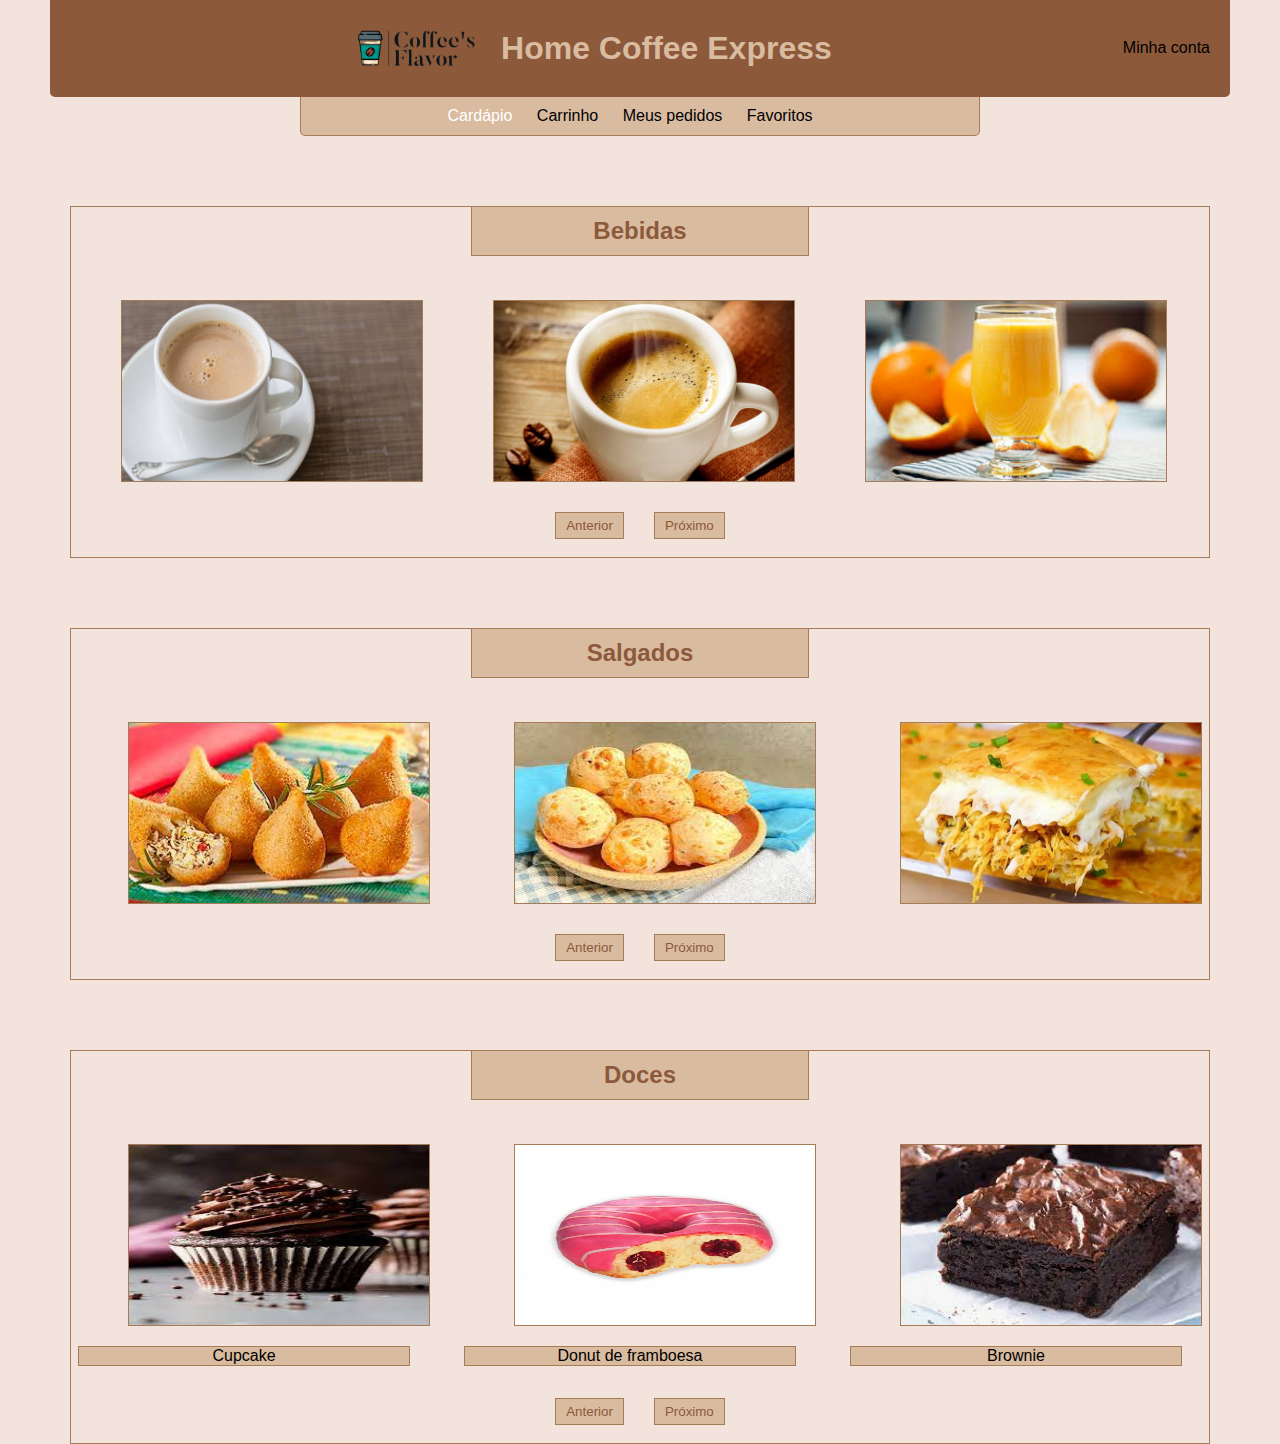
<file: index.html>
<!DOCTYPE html>
<html>
<head>
    <meta charset="UTF-8">
    <title>Título da Página</title>
    <link rel="stylesheet" href="styles.css">
    <script type="text/javascript" src="util.js"></script>
</head>
<body>
    <header>
        <div class="titulo">
            <img class="logo" src="Imagens Mockup/App/Logo empresa sem fundo.png">
                <h1>Home Coffee Express </h1>
        </div>
        <div class="login">
            <nav>
                <p><a href="minha_conta.html"> Minha conta </a> </p>
            </nav>
        </div>
    </header>

    <div>
            <nav class="submenu">
                <ul>
                    <li id="cardapio"> <a href="index.html"style=" color: white;" > Cardápio </a> </li>
                    <li id="carrinho"><a href="carrinho.html"> Carrinho </a> </li>
                    <li id="meus_pedidos"> <a href="meus_pedidos.html"> Meus pedidos </a> </li>
                    <li id="favoritos"> <a href="favoritos.html"> Favoritos </a> </li>
                </ul>
            </nav>
    </div>


    <div class="carousel">
        <h2>Bebidas</h2>
        <br>
        <div class="carousel-container">
            
            <ul class="carousel-items">
                    <li>
                        <a href="item_produto.html">
                            <img src="Imagens Mockup/Bebidas/cafe-com-leite.jpeg" class="imagem_item" alt="Café com Leite">
                        </a>
                    </li>
                    <li>
                        <a href="item_produto.html">
                            <img src="Imagens Mockup/Bebidas/cafe-expresso.jpg" class="imagem_item" alt="Café Expresso">
                        </a>
                    </li>
                    <li>
                        <a href="item_produto.html">
                            <img src="Imagens Mockup/Bebidas/Suco de laranja.jpg" class="imagem_item" alt="Suco de Laranja">
                        </a>
                    </li>
                    <li>
                        <a href="item_produto.html">
                            <img src="Imagens Mockup/Bebidas/Frapucinno.jpg" class="imagem_item" alt="Frapucinno">
                        </a>
                    </li>
                    <li>
                        <a href="item_produto.html">
                            <img src="Imagens Mockup/Bebidas/Cha_gelado.jpg" class="imagem_item" alt="Cha Gelado">
                        </a>
                    </li>
                    <li>
                        <a href="item_produto.html">
                            <img src="Imagens Mockup/Bebidas/Macciato.jpg" class="imagem_item" alt="Macciato">
                        </a>
                    </li>

                    <li>
                        <a href="item_produto.html">
                            <img src="Imagens Mockup/Bebidas/Especial_da_Casa.jpg" class="imagem_item" alt="Especial da casa">
                        </a>
                    </li>

                    <li>
                        <a href="item_produto.html">
                            <img src="Imagens Mockup/Bebidas/Cafe_amora.jpg" class="imagem_item" alt="Cafe Amora">
                        </a>
                    </li>

                    <li>
                        <a href="item_produto.html">
                            <img src="Imagens Mockup/Bebidas/Cafe_preto.jpg" class="imagem_item" alt="Café Preto">
                        </a>
                    </li>
                </ul>
            
        </div>
        <div class="carousel-navigation">
            <button class="carousel-prev">Anterior</button>
            <button class="carousel-next">Próximo</button>
        </div>

        <br>
    </div>





        <div class="carousel2">
            <h2> Salgados</h2>
            <br>
            
            <div class="carousel-container">
                <ul class="carousel-items">

                    <li>
                        
                            <a href="item_produto.html">
                                <img src="Imagens Mockup/Salgados/Coxinha.jpg"
                                class="imagem_item">
                            </a>
                        
                    </li>
                
                    <li>
                        
                            <a href="item_produto.html">
                                <img src="Imagens Mockup/Salgados/Pão de queijo.jpg"
                                class="imagem_item">
                            </a>
                        
                    </li>
                
                <li>
                    
                        <a href="item_produto.html">
                            <img src="Imagens Mockup/Salgados/Torta de frango.jpg"
                            class="imagem_item">
                        </a>    
                     
                </li>
            </ul>
        </div>
        
        <div class="carousel-navigation">
            <button class="carousel-prev2">Anterior</button>
            <button class="carousel-next2">Próximo</button>
        </div>
        
        
        <br>
    </div>
    
    <div class="carousel3">
        <h2> Doces</h2>
        <br>
        
        <div class="carousel-container">
            <ul class="carousel-items">
                <li>    
                    <a href="item_produto.html">
                        <img src="Imagens Mockup/Doces/Cupcake.jpg"
                        class="imagem_item">
                    </a>
                    <p class="legenda_imagem">Cupcake</p>
                </li>
                        
                <li>
                    <a href="item_produto.html">
                        <img src="Imagens Mockup/Doces/Donut de framboesa.jpg"
                        class="imagem_item">
                    </a>
                    <p class="legenda_imagem">Donut de framboesa</p>
                </li>
                            
                <li>
                    <a href="item_produto.html">
                        <img src="Imagens Mockup/Doces/Brownie.jpg"
                        class="imagem_item">
                    </a>
                    <p class="legenda_imagem">Brownie</p>
                </li>          
                            
                        
                    
            </ul>
            
            <div class="carousel-navigation">
                <button class="carousel-prev3">Anterior</button>
                <button class="carousel-next3">Próximo</button>
            </div>

        <br>
        
    </div>
    

    
    
</body>
</html>
</file>
<file: styles.css>
/* Estilos gerais */
body {
    font-family: Arial, sans-serif;
    height: 800px;
    margin: 0;
    padding: 0;
    background-color: #F2E4DC;
}

/* Estilos do cabeçalho */
header {
    background-color: #8C593B;
    color: #D9BBA0;
    padding: 10px;
    display: flex;
    align-items: center;
    justify-content: center;
    margin-left: 50px;
    margin-right: 50px;
    border-radius: 0px 0px 5px 5px;
}

.titulo {
    display: flex;
    align-items: center;
    justify-content: center;
    text-align: center;
    margin-left: auto;
}


.login {
    margin-left: auto;
    display: flex;
    color: black;
}

.login:hover {
    border-color: #fff;
    color: #FFF;
    font-size: 17px;
}

.submenu {
    justify-content: center;
    text-align: center;
    padding: 10px;
    border: solid 1px black;
    margin-right: 300px;
    margin-left: 300px;
    border-top: hidden;
    background-color: #D9BBA0;
    border-color: #A67C58;
    border-radius: 0px 0px 5px 5px;
}

#cardapio:hover {
    border-color: #fff;
    color: #FFF;
    font-size: 17px;
}

#carrinho:hover {
    border-color: #fff;
    color: #FFF;
    font-size: 17px;
}
#meus_pedidos:hover {
    border-color: #fff;
    color: #FFF;
    font-size: 17px;
}
#favoritos:hover {
    border-color: #fff;
    color: #FFF;
    font-size: 17px;
}

a:link, a:visited {
    text-decoration: none;
    color: black;
}

a:hover {
    color: #FFF;
}

header img {
    width: 150px;
    margin-right: 10px;
}

header h1 {
    margin: 0;
}

/* Estilos do menu de navegação */
nav {
    display: flex;
}

nav p {
    margin: 0 10px;
    text-align: center;
}

/* Estilos do carrossel */
.carousel {
    margin: 70px;
    border: solid 1px #A67C58;
    
}

.carousel2 {
    margin: 70px;
    border: solid 1px #A67C58;
    
}

.carousel3 {
    margin: 70px;
    border: solid 1px #A67C58;
    
}

.carousel h2 {
    margin: 10px 0;
    text-align: center;
    border: solid 1px black;
    padding: 10px;
    margin-right: 400px;
    margin-left: 400px;
    margin-top: auto;
    border-top: hidden;
    background-color: #D9BBA0;
    border-color: #A67C58;
    color: #8C593B;
}

.carousel ul {
    list-style: none;
    padding: 0;
    display: flex;
    transition: transform 0.5s ease-in-out; /* Adicionado para a transição suave */
    position: relative; /* Adicionado para posicionamento dos itens */
}

.carousel ul li {
    flex: 0 0 auto;
    margin-right: 20px;
}

.carousel2 h2 {
    margin: 10px 0;
    text-align: center;
    border: solid 1px black;
    padding: 10px;
    margin-right: 400px;
    margin-left: 400px;
    margin-top: auto;
    border-top: hidden;
    background-color: #D9BBA0;
    border-color: #A67C58;
    color: #8C593B;
}

.carousel2 ul {
    list-style: none;
    padding: 0;
    display: flex;
    transition: transform 0.5s ease-in-out; /* Adicionado para a transição suave */
    position: relative; /* Adicionado para posicionamento dos itens */
}

.carousel2 ul li {
    flex: 0 0 auto;
    margin-right: 20px;
}

.carousel3 h2 {
    margin: 10px 0;
    text-align: center;
    border: solid 1px black;
    padding: 10px;
    margin-right: 400px;
    margin-left: 400px;
    margin-top: auto;
    border-top: hidden;
    background-color: #D9BBA0;
    border-color: #A67C58;
    color: #8C593B;
}

.carousel3 ul {
    list-style: none;
    padding: 0;
    display: flex;
    transition: transform 0.5s ease-in-out; /* Adicionado para a transição suave */
    position: relative; /* Adicionado para posicionamento dos itens */
}

.carousel3 ul li {
    flex: 0 0 auto;
    margin-right: 20px;
}




.imagem_item {
    width: 300px;
    height: 180px;
    border: solid 1px #A67C58;
}

.item_carousel {
    display: inline-block;
    margin-right: 20px; /* Espaço entre os itens */
}

.imagem_carousel{
    display: flex;
    gap: 20px;
    justify-content: center;
    text-align: center;
}

.legenda_imagem {
    border: solid 1px #A67C58;
    margin-right: 20px; /* Espaço entre os itens */
    background-color: #D9BBA0;
}



nav ul{
    margin: 0px;
    padding: 0px;
}

nav ul li {
    justify-content: center;
    display: inline-block;
    margin-right: 20px;
}

.carousel-navigation {
    display: flex;
    justify-content: center;
    margin-top: 10px;
}

.carousel-prev,
.carousel-next {
    padding: 5px 10px;
    margin: 0 15px;
    background-color: #D9BBA0;
    border: none;
    color: #8C593B;
    border: solid 1px #A67C58;
    cursor: pointer;
}

.carousel-prev:hover,
.carousel-next:hover {
    background-color: #8C593B;
    color: #D9BBA0;
}

.carousel-prev2,
.carousel-next2 {
    padding: 5px 10px;
    margin: 0 15px;
    background-color: #D9BBA0;
    border: none;
    color: #8C593B;
    border: solid 1px #A67C58;
    cursor: pointer;
}

.carousel-prev2:hover,
.carousel-next2:hover {
    background-color: #8C593B;
    color: #D9BBA0;
}

.carousel-prev3,
.carousel-next3 {
    padding: 5px 10px;
    margin: 0 15px;
    background-color: #D9BBA0;
    border: none;
    color: #8C593B;
    border: solid 1px #A67C58;
    cursor: pointer;
}

.carousel-prev3:hover,
.carousel-next3:hover {
    background-color: #8C593B;
    color: #D9BBA0;
}

.carousel-container {
    overflow: hidden;
}


.carousel-items {
    display: flex;
    gap: 20px;

    text-align: center;

}

.carousel-items a {
    margin-left: 50px;
}

.carousel ul li {
    margin: auto;
    flex: 0 0 auto;
}

.carousel2 ul li {
    margin: auto;
    flex: 0 0 auto;
}

.carousel3 ul li {
    margin: auto;
    flex: 0 0 auto;
}

@media (max-width: 767px) {
    .carousel {
        margin: 30px;
    }

    .carousel h2 {
        margin-right: 30px;
        margin-left: 30px;
    }

    .carousel-container {
        max-width: 100%;
    }

    .carousel-items {
        flex-wrap: nowrap;
    }

    .carousel-prev,
    .carousel-next {
        font-size: 12px;
    }
}

.meu_carrinho {
    border: solid 1px #A67C58;
    margin: 50px;

}

.meu_carrinho h2{
    text-align: center;
}

.lista_carrinho{
    display: inline-flex;

}

.lista_carrinho_detalhes {
    height: 30px;
    margin: 0px 50px;
    display: inline-flex;

}

.descricoes_lista_carrinho{
    margin:0px 30px;
    display: flex;
    align-items: center;
}

.texto_item {
    margin: 0px 60px;
    margin-top: 60px;
}

.butao_item {
    margin: 0px 20px;
    margin-top: 70px;
    padding: 15px;
    background-color: #D9BBA0;
    border: none;
    color: #8C593B;
    border: solid 1px #A67C58;
    cursor: pointer;
}

.butao_item:hover {
    background-color: #8C593B;
    color: #D9BBA0;
}


.imagem_item_individual {
    width: 300px;
    height: 180px;
}

.endereço_de_entrega {
    margin: 0px 50px;
    display: inline-block;
}

.endereço_de_entrega input{
    margin: 0px 15px;
}

.valor_entrega {
    display: inline-block;
}

.incluir_cupom {
    margin: 0px 65px;
}

.incluir_cupom button{
    margin: 10px 30px;
    display: inline-flex;
    font-size: 15px;
    padding: 0px 50px;
    background-color: #D9BBA0;
    border: none;
    color: #8C593B;
    border: solid 1px #A67C58;
    cursor: pointer;
}

.incluir_cupom button:hover {
    background-color: #8C593B;
    color: #D9BBA0;
}

.incluir_cupom p{
    display: inline-flex;
    margin: 0px 175px;
}



.botoes_carrinho {
    border: solid 1px #A67C58;
    margin-left: auto;
    margin-right: auto;
}

.botoes_pedido {
    display: flex;
    align-items: center;
    justify-content: center;
    margin-top: 20px;
}

.botoes_pedido button {
    margin: 0 20px;
    padding: 10px 20px;
    background-color: #D9BBA0;
    border: none;
    color: #8C593B;
    border: solid 1px #A67C58;
    cursor: pointer;
}

.botoes_pedido button:hover {
    background-color: #8C593B;
    color: #D9BBA0;
}


.pedidos{
    border: solid 1px #A67C58;
    margin: 70px;
}

.filtros_principais {
    border: solid 1px #A67C58;
    border-top: hidden;
    border-left: hidden;
    border-right: hidden;
    display: flex;
    align-items: center;
    justify-content: center;
}

.filtros_principais h3 {
    margin-left: auto;
    margin-right: auto;
}

.filtragem {
    border: solid 1px #A67C58;
    border-top: hidden;
    border-left: hidden;
    border-right: hidden;
}

.opcoes_filtragem {

    display: flex;
    align-items: center;
    justify-content: center;
}

.opcoes_filtragem input{
    margin-left: auto;
    margin-right: auto;
}

.opcoes_filtragem p{
    margin-left: auto;
    margin-right: auto;
}

.opcoes_filtragem select{
    background-color: #D9BBA0;
    border: none;
    color: #8C593B;
    border: solid 1px #A67C58;
    cursor: pointer;
}

.filtragem button{
    display: flex;
    align-items: center;
    justify-content: center;
    margin-left: auto;
    margin-right: auto;
    background-color: #D9BBA0;
    border: none;
    color: #8C593B;
    border: solid 1px #A67C58;
    cursor: pointer;
}

.pedidos_andamento {
    border: solid 1px #A67C58;
    border-top: hidden;
    border-left: hidden;
    border-right: hidden;
}

.pedidos_andamento h2{
    margin-left: auto;
    margin-right: auto;
    display: flex;
    align-items: center;
    justify-content: center;
}

.detalhes_pedidos_andamento {

    display: flex;
    align-items: center;
    justify-content: center;
}

.detalhes_pedidos_andamento p{
    margin-left: auto;
    margin-right: auto;
}

.detalhes_pedidos_andamento button{
    margin-left: auto;
    margin-right: auto;
    background-color: #D9BBA0;
    border: none;
    color: #8C593B;
    border: solid 1px #A67C58;
    cursor: pointer;
}

.pedidos_finalizados h2 {
    margin-left: auto;
    margin-right: auto;
    display: flex;
    align-items: center;
    justify-content: center;
}

.detalhes_pedidos_finalizados {
    display: flex;
    align-items: center;
    justify-content: center;
}

.detalhes_pedidos_finalizados p{
    margin-left: auto;
    margin-right: auto;
}

.detalhes_pedidos_finalizados button{
    margin-left: auto;
    margin-right: auto;
    background-color: #D9BBA0;
    border: none;
    color: #8C593B;
    border: solid 1px #A67C58;
    cursor: pointer;
}


.div_item_produto {
    border: solid 1px #A67C58;
    margin: 100px;
}

.desc_principal_item {
    display: flex;
    align-items: center;
    justify-content: center;
    margin: 100px;
}

.div_desc_sec_item p {
    display: flex;
    margin: 0 100px 25px;
}

.butoes_principal_item {
    display: flex;
    align-items: center;
    justify-content: center;
    margin: 100px;
}

.butoes_principal_item button{
    margin-left: auto;
    margin-right: auto;
    background-color: #D9BBA0;
    border: none;
    color: #8C593B;
    border: solid 1px #A67C58;
    cursor: pointer;
}

.butoes_principal_item input{
    margin-left: auto;
    margin-right: auto;
    background-color: #D9BBA0;
    border: none;
    color: #8C593B;
    border: solid 1px #A67C58;
    cursor: pointer;
}

.butoes_principal_item p{
    margin-left: auto;
    margin-right: auto;
}


.pedido_detalhe {
    border: solid 1px #A67C58;
    margin: 100px;
}

.pedido_detalhe h3{
    margin-left: auto;
    margin-right: auto;
    display: flex;
    align-items: center;
    justify-content: center;
}

.desc_pedido_itens {
    display: flex;
    align-items: center;
    justify-content: center;
}

.desc_pedido_itens img {
    width: 300px;
    height: 180px;
    border: solid 1px #A67C58;
}

.desc_item_pedido_detalhe {
    display: flex;
    align-items: center;
    justify-content: center;
}

.desc_item_pedido_detalhe p{
    display: flex;
    align-items: center;
    justify-content: center;
    margin-left: auto;
    margin-right: auto;
    margin: 0 35px;
}

.endereco_pedido {
    display: flex;
    align-items: center;
    justify-content: center;
}

.endereco_pedido p{
    display: flex;
    align-items: center;
    justify-content: center;
    margin-left: auto;
    margin-right: auto;
    margin: 0 45px;
}

.buttons_pedido{
    display: flex;
    align-items: center;
    justify-content: center;
}

.buttons_pedido button{
    display: flex;
    align-items: center;
    justify-content: center;
    margin-left: auto;
    margin-right: auto;
    margin: 0 45px 45px;
    background-color: #D9BBA0;
    border: none;
    color: #8C593B;
    border: solid 1px #A67C58;
    cursor: pointer;
}

.pedido_detalhe h5{
    border: solid 1px #A67C58;
    margin-left: auto;
    margin-right: auto;
    display: flex;
    align-items: center;
    justify-content: center;
    margin-right: 400px;
    margin-left: 400px;
    background-color: #A67C58;
}


.minha_conta_info {
    border: solid 1px #A67C58;
    margin: 100px 200px;
}

.detalhes_minha_conta_princ {
    display: flex;
    align-items: center;
    justify-content: center;
    margin: 45px 0;
}

.detalhes_minha_conta_princ p{
    display: flex;
    margin-left: 50px;
    margin-right: 50px;
}

.detalhes_minha_conta_email {
    display: flex;
    align-items: center;
    justify-content: center;
    margin: 45px 0;
}

.detalhes_minha_conta_email p{
    display: flex;
    margin-left: 190px;
    margin-right: 190px;
}

.detalhes_minha_conta_end {
    display: flex;
    align-items: center;
    justify-content: center;
    margin: 45px 0;
}

.detalhes_minha_conta_end p{
    display: flex;
    margin-left: 145px;
    margin-right: 145px;
}

.detales_minha_conta_nasc {
    display: flex;
    align-items: center;
    justify-content: center;
    margin: 45px 0;
}

.detales_minha_conta_nasc p{
    display: flex;
    margin-left: 145px;
    margin-right: auto;
}

.detalhes_minha_conta_button {
    display: flex;
    align-items: center;
    justify-content: center;
    margin: 35px 0;
}

.detalhes_minha_conta_button button{
    background-color: #D9BBA0;
    border: none;
    color: #8C593B;
    border: solid 1px #A67C58;
    cursor: pointer;
}
    
.editar_dados_info {
    border: solid 1px #A67C58;
    margin: 100px 200px;
}

.editar_dados_info {
    border: solid 1px #A67C58;
    margin: 100px 200px;
}

.editar_dados_info h3 {
    display: flex;
    align-items: center;
    justify-content: center;
    margin: 35px 0;
}

.editar_linha_nome {
    display: flex;
    align-items: center;
    justify-content: center;
}

.editar_linha_nome p{
    display: flex;
    margin-left: auto;
    margin-right: auto;
}

.editar_linha_nome input{
    display: flex;
    margin-left: auto;
    margin-right: auto;
}

.editar_linha_end_cima {
    display: flex;
    align-items: center;
    justify-content: center;
}

.editar_linha_end_cima p{
    display: flex;
    margin-left: auto;
    margin-right: 10px;
}

.editar_linha_end_cima input{
    display: flex;
    margin-left: 0px;
    margin-right: auto;
}

.editar_linha_end_baixo {
    display: flex;
    align-items: center;
    justify-content: center;
}


.editar_linha_end_baixo_cidade {
    display: flex;
    margin-left: 250px;
    margin-right: auto;
}

.editar_linha_end_baixo_estado {
    display: flex;
    margin-left: auto;
    margin-right: 165px;
}


.editar_dados_button {
    display: flex;
    align-items: center;
    justify-content: center;
    margin: 35px;

}

.editar_dados_button button{
    background-color: #D9BBA0;
    border: none;
    color: #8C593B;
    border: solid 1px #A67C58;
    cursor: pointer;
}


.login_info {
    border: solid 1px #A67C58;
    margin: 100px 200px;
}

.email {

}

.email p{
    display: flex;
    align-items: center;
    justify-content: center;
}

.email input{
    margin: 0 370px;
}

.senha p{
    display: flex;
    align-items: center;
    justify-content: center;
}

.senha input{
    margin: 0 370px;
}

.login_button {
    display: flex;
    align-items: center;
    justify-content: center;

}

.login_button button{
    display: flex;
    align-items: center;
    justify-content: center;
    margin: 35px;
    background-color: #D9BBA0;
    border: none;
    color: #8C593B;
    border: solid 1px #A67C58;
    cursor: pointer;
}

.login_alternativas {
    display: flex;
    align-items: center;
    justify-content: center;
}

.login_alternativas p{
    display: flex;
    margin-left: auto;
    margin-right: auto;
}

.cadastro_sexo {
    display: flex;
    align-items: center;
    justify-content: center;
}

.cadastro_sexo p{
    display: flex;
    margin-left: auto;
    margin-right: auto;
}

.cadastro_sexo select{
    display: flex;
    margin-left: auto;
    margin-right: auto;
}

.cadastro_senha {
    display: flex;
    align-items: center;
    justify-content: center;
}

.cadastro_senha p{
    display: flex;
    margin-left: auto;
    margin-right: auto;
}


.cadastro_senha input{
    display: flex;
    margin-left: auto;
    margin-right: auto;
}

.cadastro_linha_data_nasc {
    display: flex;
    align-items: center;
    justify-content: center;
}

.cadastro_linha_data_nasc p{
    margin-left: auto;

}

.cadastro_linha_data_nasc input{

    margin-right: auto;
}
</file>
